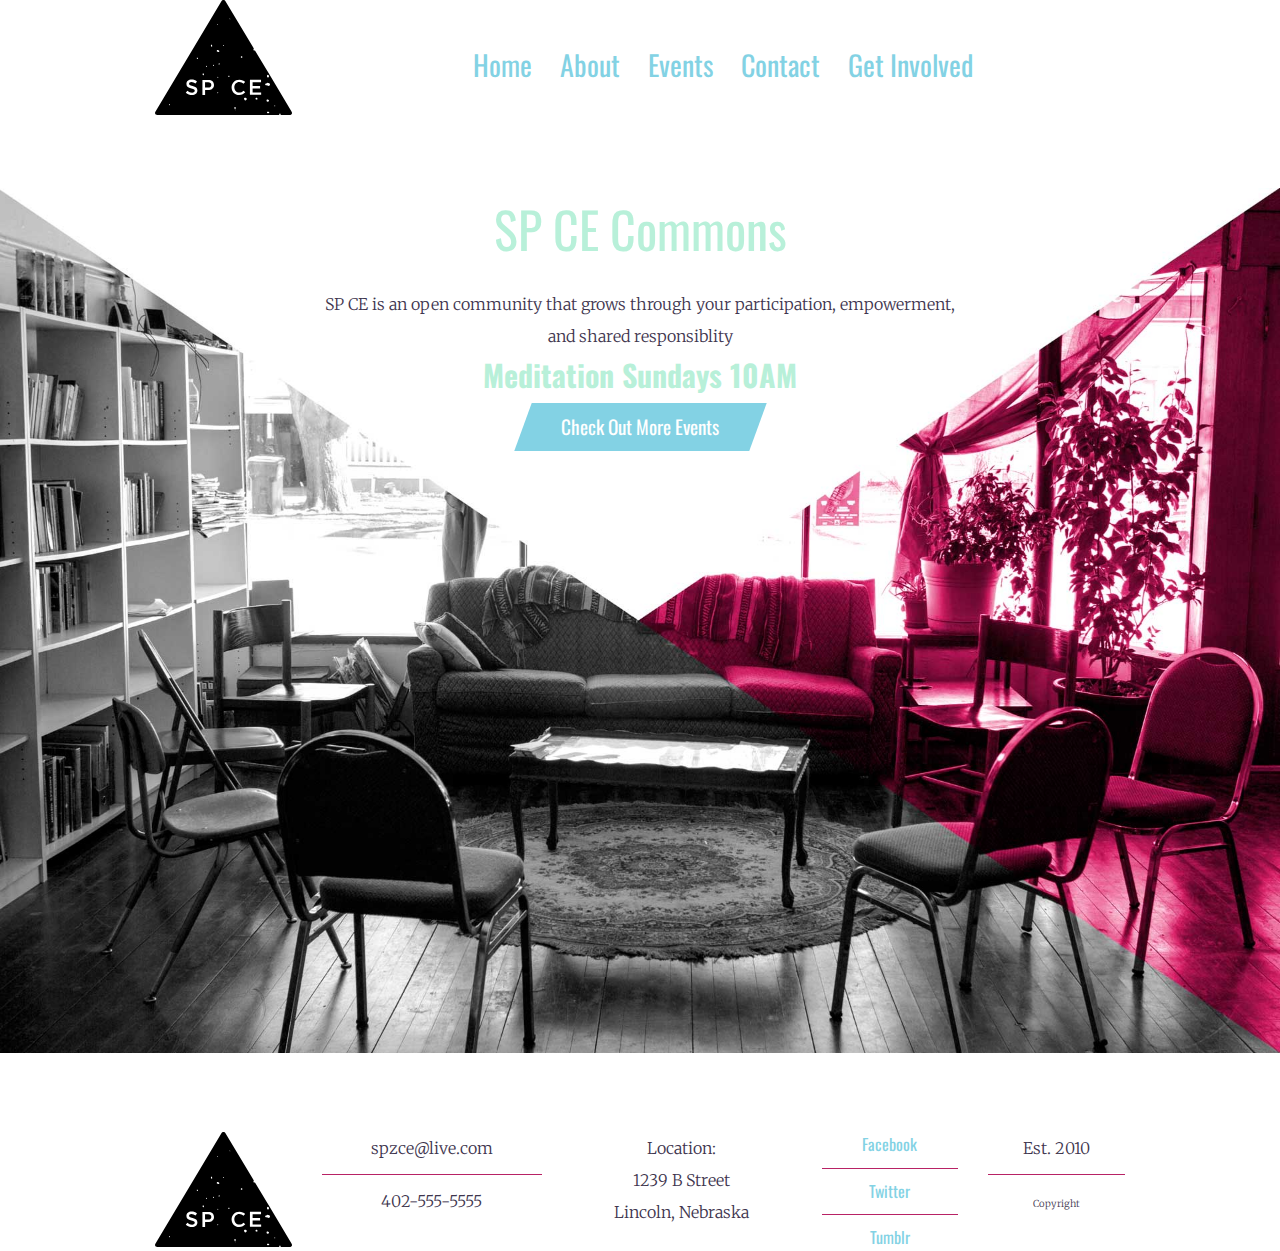
<file: index.html>
<!doctype html>
<html class="no-js" lang="en">
  <head>
    <meta charset="utf-8" />
    <meta name="viewport" content="width=device-width, initial-scale=1.0" />
    <title>SP CE Commons</title>
    <link rel="stylesheet" type="text/css" href="css/foundation.css">
    <link rel="stylesheet" type="text/css" href="css/main.css">
    <script src="foundation-5.5.1/js/vendor/modernizr.js"></script>
  </head>
  <body>
    <header>
      <div class="row">
        <div class="large-2 columns large-center columns small-center columns text-center">
          <img class="logo" src="img/spce-logo.svg" alt="sp ce commons logo">
        </div>
        <div class="large-10 columns large-center columns small-center columns text-center">
          <nav>
            <ul>
              <li><a href="index.html">Home</a></li>
              <li><a href="about.html">About</a></li>
              <li><a href="events.html">Events</a></li>
              <li><a href="contact.html">Contact</a></li>
              <li><a href="https://docs.google.com/forms/d/11FaId1BS6BPkWHodJkAYtCxLJXJjrKUio7VkaXK23r0/edit#">Get Involved</a></li>
            </ul>
          </nav>
        </div>
      </div>
    </header>
    <div class="hero-space">
      <div class="index-content">
        <div class="row">
          <div class="large-6 large-centered columns text-center">
            <h1>SP CE Commons</h1>
          </div>
        </div>
        <div class="row">
          <div class="large-8 medium-8 columns large-centered text-center medium-centered">
            <p class="call-out">SP CE is an open community that grows through your participation, empowerment, and shared responsiblity</p>
          </div>
        </div>
        <div class="row">
          <div class="large-6 large-centered columns text-center">
            <h2 class="head-call-out">Meditation Sundays 10AM</h2>
          </div>
        </div>
        <div class="row">
          <div class="large-4 small-12 small-centered columns large-centered columns text-center">
            <a class="btn parallelogram" href="events.html">
            <span class="skew-fix">Check Out More Events</span></a>
          </div>
        </div>
      </div>
    </div>
    <footer>
      <div class="row">
        <div class="large-2 medium-2 columns hide-for-small-only">
          <img class="logo" src="img/spce-logo.svg" alt="sp ce commons logo">
        </div>
        <div class="large-3 medium-3 columns text-center">
          <p>spzce@live.com</p>
          <hr>
          <p>402-555-5555</p>
        </div>
        <div class="large-3 medium-3 columns text-center">
          <p>Location:</p>
          <p>1239 B Street</p>
          <p>Lincoln, Nebraska</p>
        </div>
        <div class="large-2 medium-2 columns">
          <ul>
            <li><a href="https://www.facebook.com/spZcecommons">Facebook</a></li>
          </ul>
          <hr>
          <ul>
            <li><a href="https://twitter.com/spZce">Twitter</a></li>
          </ul>
          <hr>
          <ul>
            <li><a href="http://spzce.tumblr.com/">Tumblr</a></li>
          </ul>
        </div>
        <div class="large-2 medium-2 columns text-center">
          <p>Est. 2010</p>
          <hr>
          <p><small>Copyright</small></p>
        </div>
      </div>
    </footer>
    <script src="foundation-5.5.1/js/vendor/jquery.js"></script>
    <script src="foundation-5.5.1/js/foundation.min.js"></script>
    <script>
      $(document).foundation();
    </script>
  </body>
</html>
</file>
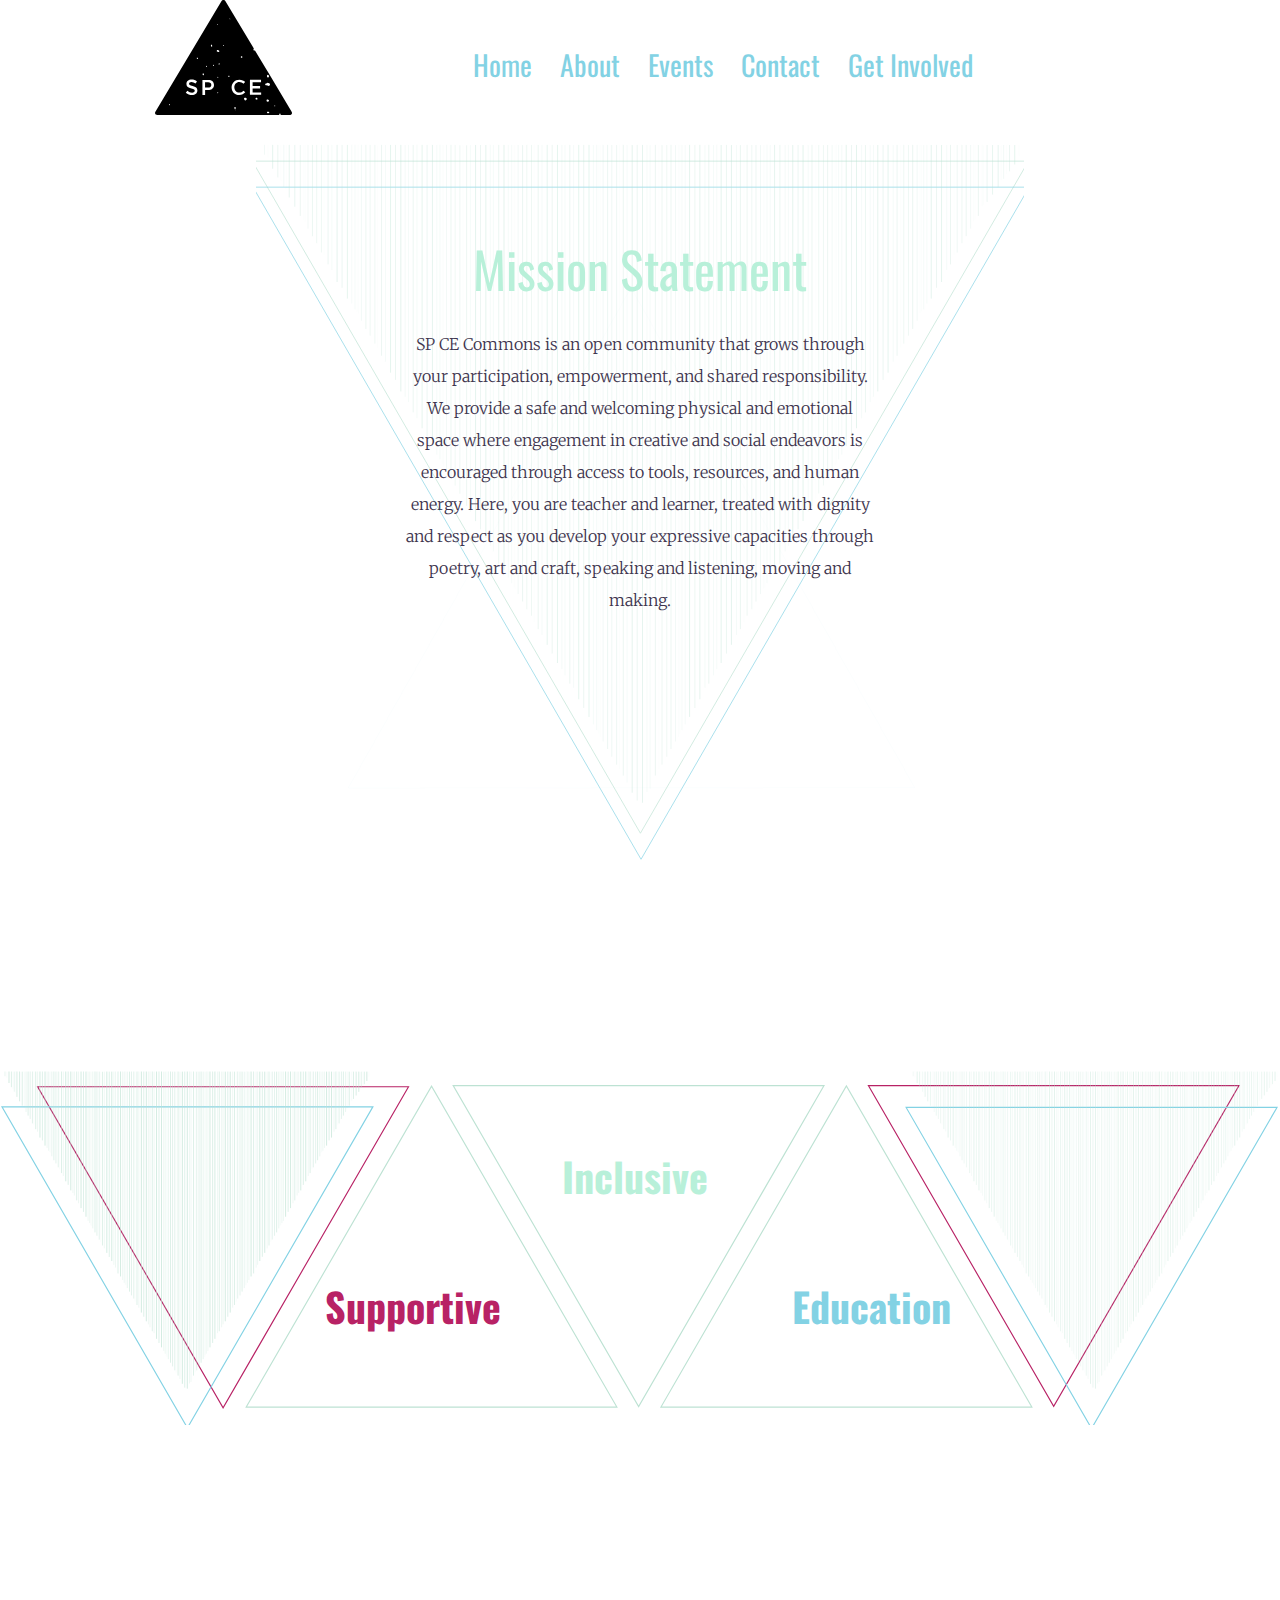
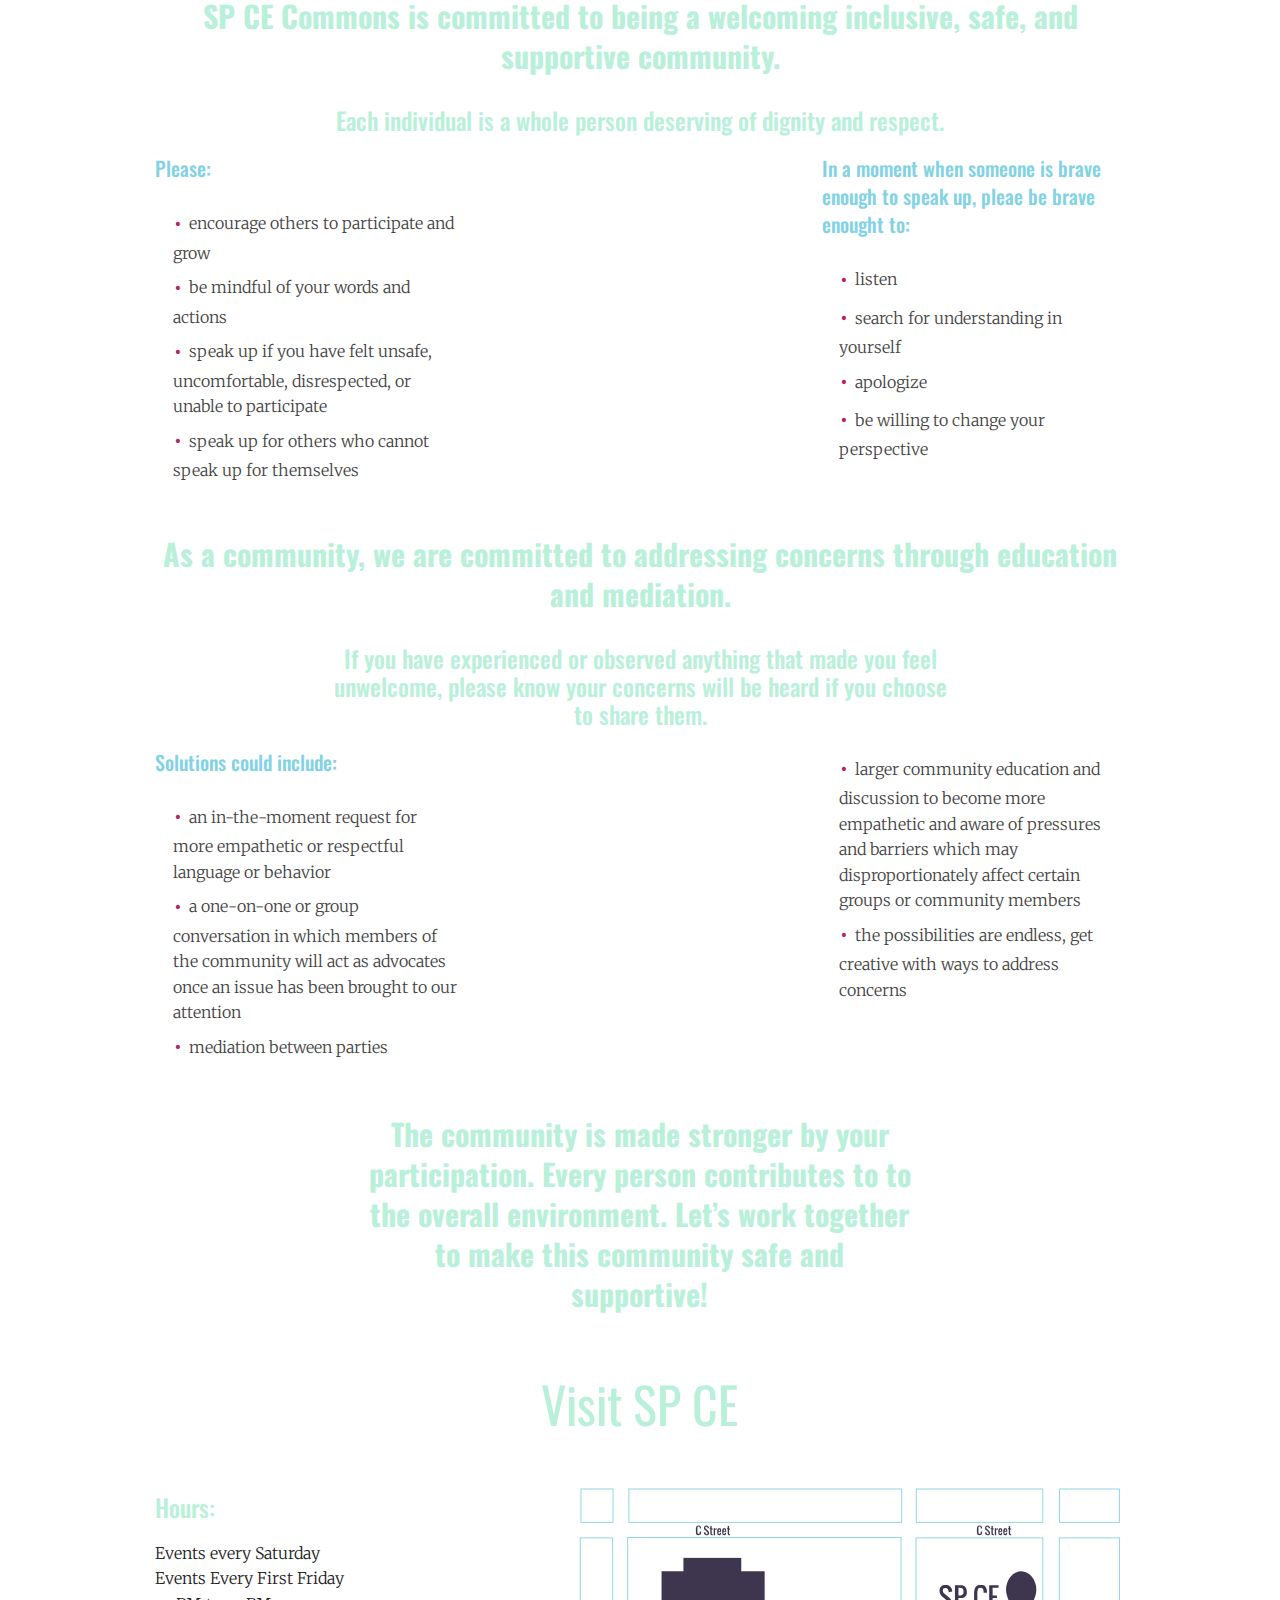
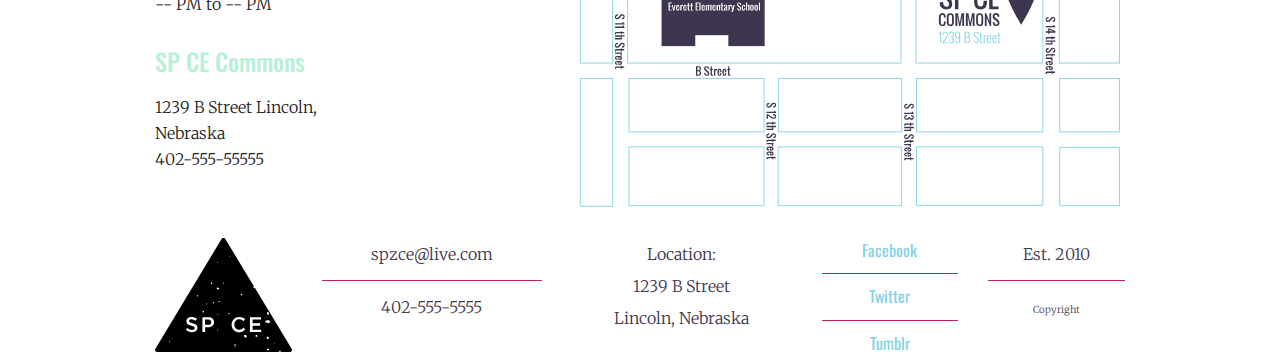
<file: about.html>
<!doctype html>
<html>
  <head>
    <meta charset="UTF-8">
    <title>About SP CE Commons</title>
    <link rel="stylesheet" type="text/css" href="css/foundation.css">
    <script src="foundation-5.5.1/js/vendor/modernizr.js"></script>
    <link rel="stylesheet" type="text/css" href="css/main.css">
  </head>
  
  
  <body>
    <header>
      <div class="row">
        <div class="large-2 columns large-center columns small-center columns text-center">
          <img class="logo" src="img/spce-logo.svg" alt="sp ce commons logo">
        </div>
        <div class="large-10 columns large-center columns small-center columns text-center">
          <nav>
            <ul>
              <li><a href="index.html">Home</a></li>
              <li><a href="about.html">About</a></li>
              <li><a href="events.html">Events</a></li>
              <li><a href="contact.html">Contact</a></li>
              <li><a href="https://docs.google.com/forms/d/11FaId1BS6BPkWHodJkAYtCxLJXJjrKUio7VkaXK23r0/edit#">Get Involved</a></li>
            </ul>
          </nav>
        </div>
      </div>
    </header>
    
    
    <section class="about-spce">
    <div class="mission-statement">
      <div class="row">
        <div class="large-6 large-centered columns text-center">
          <h1>Mission Statement</h1>
        </div>
      </div>
      <div class="row">
        <div class="large-6 medium-8 large-centered medium-centered columns text-center">
          <p>SP CE Commons is an open community that grows through your participation, empowerment, and shared responsibility. We provide a safe and welcoming physical and emotional space where engagement in creative and social endeavors is encouraged through access to tools, resources, and human energy. Here, you are teacher and learner, treated with dignity and respect as you develop your expressive capacities through poetry, art and craft, speaking and listening, moving and making.</p>
        </div>
      </div>
    </div>
    <div class="keywords">
      <div class="row">
        <div class="large-2 medium-2 large-centered medium-centered columns">
          <div class="keyword-02">
            <p>Inclusive</p>
          </div>
        </div>
      </div>
      <div class="row">
        <div class="large-2 medium-2 columns">
          <div class="keyword-01">
            <p>Supportive</p>
          </div>
        </div>
        <div class="large-2 medium-2 columns">
          <div class="keyword-03">
            <p>Education</p>
          </div>
        </div>
      </div>
    </div>
    <div class="row">
      <div class="large-12 medium-12 medium-centered large-centered text-center columns">
        <span class="head-call-out">SP CE Commons is committed to being a welcoming inclusive, safe, and supportive community.</span>
      </div>
    </div>
    <div class="row">
      <div class="large-8 medium-8 medium-centered large-centered text-center columns">
        <p class="subhead-call-out">Each individual is a whole person deserving of dignity and respect.</p>
      </div>
    </div>
    <div class="row">
      <div class="large-4 medium-5 columns">
        <p class="list-head-call-out">Please:</p>
        <ul>
          <li>encourage others to participate and grow</li>
          <li>be mindful of your words and actions</li>
          <li>speak up if you have felt unsafe, uncomfortable, disrespected, or unable to participate</li>
          <li>speak up for others who cannot speak up for themselves</li>
        </ul>
      </div>
      <div class="large-4 medium-5 columns">
        <p class="list-head-call-out">In a moment when someone is brave enough to speak up, pleae be brave enought to:</p>
        <ul>
          <li>listen</li>
          <li>search for understanding in yourself</li>
          <li>apologize</li>
          <li>be willing to change your perspective</li>
        </ul>
      </div>
    </div>
    <div class="row">
      <div class="large-12 medium-12 medium-centered large-centered text-center columns">
        <span class="head-call-out">As a community, we are committed to addressing concerns through education and mediation.</span>
      </div>
    </div>
    <div class="row">
      <div class="large-8 medium-8 medium-centered large-centered text-center columns">
        <p class="subhead-call-out">If you have experienced or observed anything that made you feel unwelcome, please know your concerns will be heard if you choose to share them.</p>
      </div>
    </div>
    <div class="row">
      <div class="large-4 medium-5 columns">
        <p class="list-head-call-out">Solutions could include:</p>
        <ul>
          <li>an in-the-moment request for more empathetic or respectful language or behavior</li>
          <li>a one-on-one or group conversation in which members of the community will act as advocates once an issue has been brought to our attention</li>
          <li>mediation between parties</li>
        </ul>
      </div>
      <div class="large-4 medium-5 columns">
        <ul>
          <li>larger community education and discussion to become more empathetic and aware of pressures and barriers which may disproportionately affect certain groups or community members</li>
          <li>the possibilities are endless, get creative with ways to address concerns</li>
        </ul>
      </div>
    </div>
    <div class="row">
      <div class="large-7 medium-7 medium-centered large-centered text-center columns">
        <p class="head-call-out">The community is made stronger by your participation.  Every person contributes to to the overall environment. Let’s work together to make this community safe and supportive!</p>
      </div>
   	</div>
    </section>
    
    
    <section class="visit-spce">
      <div class="row">
        <div class="large-4 large-centered text-center columns">
          <h1>Visit SP CE</h1>
        </div>
      </div>
      <div class="row">
        <div class="large-3 medium-3 columns">
          <div class="spce-hours">
            <p class="subhead-call-out">Hours:</p>
            <ul>
              <li>Events every Saturday</li>
              <li>Events Every First Friday</li>
              <li> -- PM to -- PM</li>
            </ul>
          </div>
          <div class="spce-location">
            <p class="subhead-call-out">SP CE Commons</p>
            <ul>
              <li>1239 B Street Lincoln, Nebraska</li>
              <li>402-555-55555</li>
            </ul>
          </div>
        </div>
        <div class="large-7 medium-7 columns">
          <img src="img/spce-map.svg" alt="sp ce location map">
        </div>
      </div>
    </section>
    
    
    <footer>
      <div class="row">
        <div class="large-2 medium-2 columns hide-for-small-only">
          <img class="logo" src="img/spce-logo.svg" alt="sp ce commons logo">
        </div>
        <div class="large-3 medium-3 columns text-center">
          <p>spzce@live.com</p>
          <hr>
          <p>402-555-5555</p>
        </div>
        <div class="large-3 medium-3 columns text-center">
          <p>Location:</p>
          <p>1239 B Street</p>
          <p>Lincoln, Nebraska</p>
        </div>
        <div class="large-2 medium-2 columns">
          <ul>
            <li><a href="https://www.facebook.com/spZcecommons">Facebook</a></li>
          </ul>
          <hr>
          <ul>
            <li><a href="https://twitter.com/spZce">Twitter</a></li>
          </ul>
          <hr>
          <ul>
            <li><a href="http://spzce.tumblr.com/">Tumblr</a></li>
          </ul>
        </div>
        <div class="large-2 medium-2 columns text-center">
          <p>Est. 2010</p>
          <hr>
          <p><small>Copyright</small></p>
        </div>
      </div>
    </footer>
    <script src="foundation-5.5.1/js/vendor/jquery.js"></script>
    <script src="foundation-5.5.1/js/foundation.min.js"></script>
    <script>
      $(document).foundation();
    </script>    
  </body>
</html>
</file>
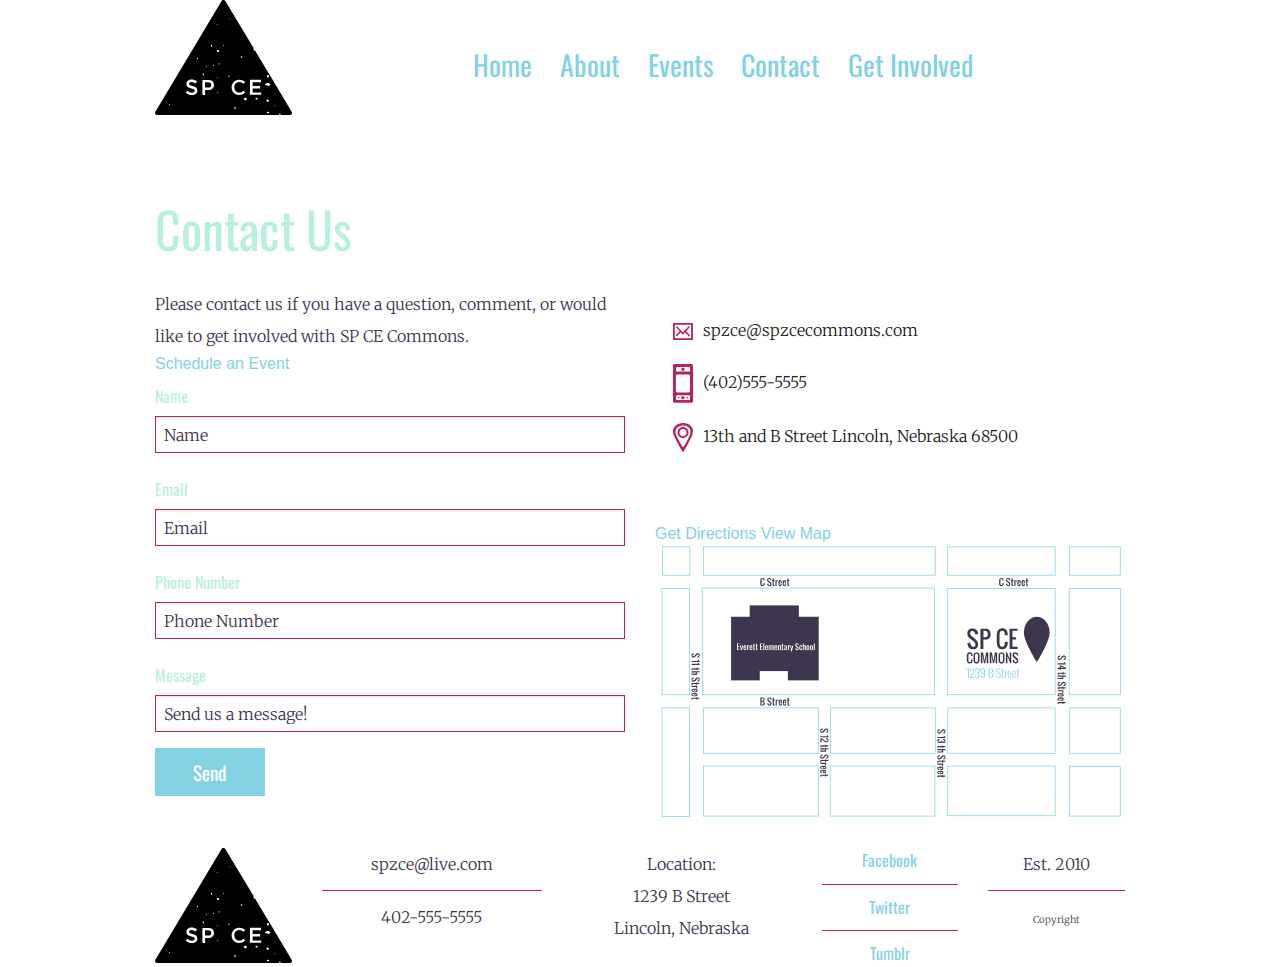
<file: contact.html>
<!doctype html>
<html>
  <head>
    <meta charset="UTF-8">
    <title>Contact SP CE Commons</title>
    <link rel="stylesheet" type="text/css" href="css/foundation.css">
    <link rel="stylesheet" type="text/css" href="css/main.css">
    <script src="foundation-5.5.1/js/vendor/modernizr.js"></script>
  </head>
  <body>
    <header>
      <div class="row">
        <div class="large-2 columns large-center columns small-center columns text-center">
          <img class="logo" src="img/spce-logo.svg" alt="sp ce commons logo">
        </div>
        <div class="large-10 columns large-center columns small-center columns text-center">
          <nav>
            <ul>
              <li><a href="index.html">Home</a></li>
              <li><a href="about.html">About</a></li>
              <li><a href="events.html">Events</a></li>
              <li><a href="contact.html">Contact</a></li>
              <li><a href="https://docs.google.com/forms/d/11FaId1BS6BPkWHodJkAYtCxLJXJjrKUio7VkaXK23r0/edit#">Get Involved</a></li>
            </ul>
          </nav>
        </div>
      </div>
    </header>
    <section class="contact-form">
      <div class="row">
        <div class="large-3 columns">
          <h1>Contact Us</h1>
        </div>
      </div>
      <div class="row">
        <div class="large-6 medium-6 columns">
          <p class="call-out">Please contact us if you have a question, comment, or would like to get involved with SP CE Commons.</p>
          <a href="https://docs.google.com/forms/d/11FaId1BS6BPkWHodJkAYtCxLJXJjrKUio7VkaXK23r0/edit#">Schedule an Event</a>
          <form>
            <label>Name</label>
            <input type="text" name="name" value="Name">
            <label>Email</label>
            <input type="text" name="email" value="Email">
            <label>Phone Number</label>
            <input type="text" name="phonenumber" value="Phone Number">
            <label>Message</label>
            <input type="text" name="message" value="Send us a message!">
            <input class="btn" type="submit" value="Send">
          </form>
        </div>
        <div class="large-6 medium-6 columns">
          <ul class="contact-information-list">
            <li><img src="img/spce-icons-email.svg" alt="email icon">spzce@spzcecommons.com</li>
            <li><img src="img/spce-icons-phone.svg" alt="phone icon">(402)555-5555</li>
            <li><img src="img/spce-icons-location.svg" alt="location icon">13th and B Street Lincoln, Nebraska 68500</li>
          </ul>
          <a href="">Get Directions</a>
          <a href="">View Map</a>
          <img src="img/spce-map.svg" alt="sp ce commons location map">
        </div>
      </div>
    </section>
    <footer>
      <div class="row">
        <div class="large-2 medium-2 columns hide-for-small-only">
          <img class="logo" src="img/spce-logo.svg" alt="sp ce commons logo">
        </div>
        <div class="large-3 medium-3 columns text-center">
          <p>spzce@live.com</p>
          <hr>
          <p>402-555-5555</p>
        </div>
        <div class="large-3 medium-3 columns text-center">
          <p>Location:</p>
          <p>1239 B Street</p>
          <p>Lincoln, Nebraska</p>
        </div>
        <div class="large-2 medium-2 columns">
          <ul>
            <li><a href="https://www.facebook.com/spZcecommons">Facebook</a></li>
          </ul>
          <hr>
          <ul>
            <li><a href="https://twitter.com/spZce">Twitter</a></li>
          </ul>
          <hr>
          <ul>
            <li><a href="http://spzce.tumblr.com/">Tumblr</a></li>
          </ul>
        </div>
        <div class="large-2 medium-2 columns text-center">
          <p>Est. 2010</p>
          <hr>
          <p><small>Copyright</small></p>
        </div>
      </div>
    </footer>
    <script src="foundation-5.5.1/js/vendor/jquery.js"></script>
    <script src="foundation-5.5.1/js/foundation.min.js"></script>
    <script>
      $(document).foundation();
    </script>
  </body>
</html>
</file>
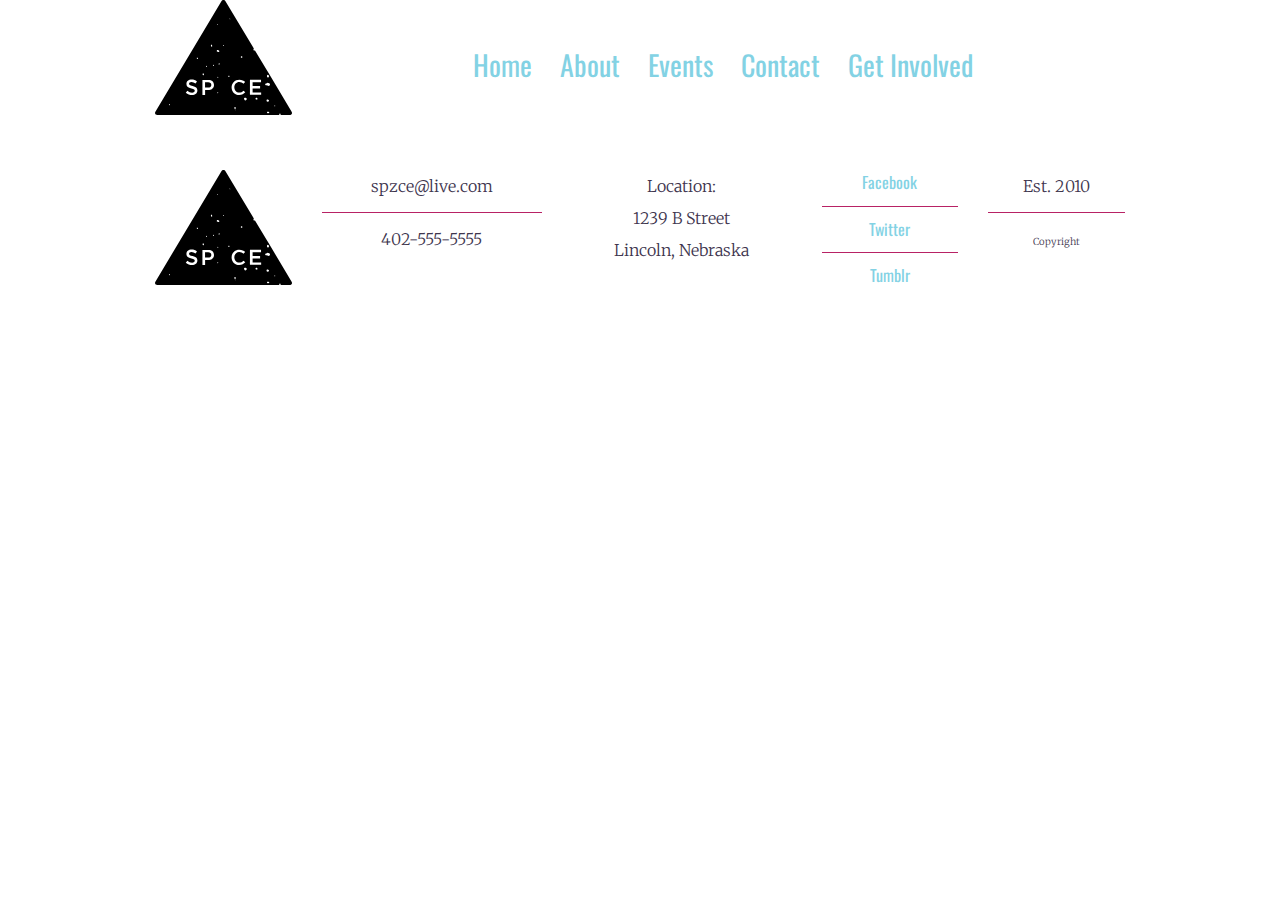
<file: events.html>
<!doctype html>
<html>
  <head>
    <meta charset="UTF-8">
    <title>SP CE Commons Events</title>
    <link rel="stylesheet" type="text/css" href="css/foundation.css">
    <link rel="stylesheet" type="text/css" href="css/main.css">
    <script src="foundation-5.5.1/js/vendor/modernizr.js"></script>
  </head>
  <body>
    <header>
      <div class="row">
        <div class="large-2 columns large-center columns small-center columns text-center">
          <img class="logo" src="img/spce-logo.svg" alt="sp ce commons logo">
        </div>
        <div class="large-10 columns large-center columns small-center columns text-center">
          <nav>
            <ul>
              <li><a href="index.html">Home</a></li>
              <li><a href="about.html">About</a></li>
              <li><a href="events.html">Events</a></li>
              <li><a href="contact.html">Contact</a></li>
              <li><a href="https://docs.google.com/forms/d/11FaId1BS6BPkWHodJkAYtCxLJXJjrKUio7VkaXK23r0/edit#">Get Involved</a></li>
            </ul>
          </nav>
        </div>
      </div>
    </header>
    
    <footer>
      <div class="row">
        <div class="large-2 medium-2 columns hide-for-small-only">
          <img class="logo" src="img/spce-logo.svg" alt="sp ce commons logo">
        </div>
        <div class="large-3 medium-3 columns text-center">
          <p>spzce@live.com</p>
          <hr>
          <p>402-555-5555</p>
        </div>
        <div class="large-3 medium-3 columns text-center">
          <p>Location:</p>
          <p>1239 B Street</p>
          <p>Lincoln, Nebraska</p>
        </div>
        <div class="large-2 medium-2 columns">
          <ul>
            <li><a href="https://www.facebook.com/spZcecommons">Facebook</a></li>
          </ul>
          <hr>
          <ul>
            <li><a href="https://twitter.com/spZce">Twitter</a></li>
          </ul>
          <hr>
          <ul>
            <li><a href="http://spzce.tumblr.com/">Tumblr</a></li>
          </ul>
        </div>
        <div class="large-2 medium-2 columns text-center">
          <p>Est. 2010</p>
          <hr>
          <p><small>Copyright</small></p>
        </div>
      </div>
    </footer>
    <script src="foundation-5.5.1/js/vendor/jquery.js"></script>
    <script src="foundation-5.5.1/js/foundation.min.js"></script>
    <script>
      $(document).foundation();
    </script>
  </body>
</html>
</file>
<file: css/main.css>
@charset "UTF-8";
/* CSS Document */

@import url(http://fonts.googleapis.com/css?family=Oswald:400,300,700);
@import url(http://fonts.googleapis.com/css?family=Oswald:400,300,700|Merriweather:400italic,400,900,300italic,300,700,700italic,900italic);

/*This is so the browser will know how to size the content, adjusts automatically keeps boxes within rows.*/
*, *:before, *:after {
	-webkit-box-sizing: border-box;
	-moz-box-sizing: border-box;
	box-sizing: border-box;
}

/*navigation items*/

nav {
	font-family: 'Oswald', sans-serif;
	font-weight: 400;
	padding-top: 40px;
}

nav li {
	font-family: 'Oswald', sans-serif;
	font-weight: 400;
	font-size: 28px;
	list-style-type: none;
	display: inline;
	padding: 12px;
}

nav ul {
	margin-left: 0;
}

/*This keeps the logo a consistant size*/
.logo {
	max-width: 200px;
}

/*headers*/
h1 {
	font-family: 'Oswald', sans-serif;
	font-weight: 400;
	font-size: 50px;
	color: #b8f0d9;
	margin-bottom: 25px;
}

/*background image for mission statement*/
.mission-statement {
	background-image: url(../img/background-mission-statement.svg);
	background-repeat: no-repeat;
	background-position: center;
	background-position: top;
	background-size: 60%;
	padding-top: 90px;
	padding-bottom: 450px;
	/*padding-top: 500px;*/
}

/*key words*/
.keywords {
	padding-top: 30px;
	padding-bottom: 200px;
	background-image: url(../img/background-safe-word.svg);
	background-repeat: no-repeat;
}

.keywords p {
	font-size: 40px;
	font-family: 'Oswald', sans-serif;
	font-weight: 700;
	color: #3e354e;
	padding-bottom: 50px;
}

/*key word supportive*/
.keyword-01 {
	float: left;
	padding-left: 170px;
}

.keyword-01 p {
	color: #b82265;
}

/*key word inclusive*/
.keyword-02 {
	float: left;
	padding-top: 40px;
}

.keyword-02 p {
	color: #b8f0d9;
	margin-left: -10px;
}

/*key word education*/
.keyword-03 {
	float: left;
	margin-left: -190px;
}

.keyword-03 p {
	color: #83d2e4;
	margin-left: -6px;
}

/*form items*/
label {
	font-family: 'Oswald', sans-serif;
	font-weight: 400;
	font-size: 16px;
	color: #b8f0d9;
	cursor: pointer;
	display: block;
	line-height: 2.5;
	margin-bottom: 0;
}

.contact-form {
	padding-top: 50px;
}

.contact-form ul {
	list-style: none;
}

input[type="text"], input[type="password"], input[type="date"], input[type="datetime"], input[type="datetime-local"], input[type="month"], input[type="week"], input[type="email"], input[type="number"], input[type="search"], input[type="tel"], input[type="time"], input[type="url"], input[type="color"], textarea {
	-webkit-appearance: none;
	background-color: #FFFFFF;
	font-family: 'Merriweather', serif;
	font-weight: 300;
	font-size: 16px;
	color:#3e354e;
 	border-style: solid;
	border-width: 1px;
	border-color: #b82265;
	box-shadow: inset 0 1px 2px rgba(0, 0, 0, 0.1);
	display: block;
	margin: 0 0 1rem 0;
	padding: 0.5rem;
	height: 2.3125rem;
	width: 100%;
	-webkit-box-sizing: border-box;
	-moz-box-sizing: border-box;
	box-sizing: border-box;
	transition: all 0.15s linear;
}

/*home page background image*/
.hero-space {
	background: url(../img/spce-hero-home.jpg);
	width: 100%;
	height: 962px;
	background-size: 100%;
	background-position: center;
	background-repeat: no-repeat;
}

.index-content {
	padding-top: 50px;
}

.visit-spce {
	padding-top: 50px;
}

.visit-spce img{
	padding-top: 25px;
}

/*paragraph styles*/
p {
	font-family: 'Merriweather', serif;
	font-weight: 300;
	font-size: 16px;
	line-height: 200%;
	color:#3e354e;
	margin-bottom: 0px;
}

.spce-subtitle {
	margin-top: 25px;
	margin-bottom: 25px;
}

/*list styles*/
ul {
	font-family: 'Merriweather', serif;
	font-weight: 300;
	list-style-type: square;
	padding-bottom: 30px;
}

.visit-spce ul {
	list-style: none;
	padding: 0;
	margin: 0;
}

.head-call-out {
	font-family: 'Oswald', sans-serif;
	font-weight: 700;
	color: #b8f0d9;
	font-size: 30px;
	line-height: 40px;
}

.subhead-call-out {
	font-family: 'Oswald', sans-serif;
	font-weight: 500;
	color: #b8f0d9;
	font-size: 24px;
	line-height: 28px;
	padding-top: 30px;
	padding-bottom: 20px;
}

.list-head-call-out {
	font-family: 'Oswald', sans-serif;
	font-weight: 500;
	color: #83d2e4;
	font-size: 20px;
	line-height: 28px;
	padding-bottom: 20px;
}

.call-out span {
	font-size: 150%;
}

.call-out p {
	font-size: 100%;
}

/* Bullet Styles */
.about-spce ul li {
	color:#444; /* set color of list item to a dark gray */
	list-style:none; /* if you’re not already using a reset */
}

.about-spce ul li:before {
	color:#B72265; /* set color to red */
	content:"\2022"; /* /2022 is the numerical unicode for &bull; */
	font-size:1.5em; /* set the font-size of the bullet if necessary. Make sure to use em or %*/
	padding-right:.25em; /* give the bullet some padding from the text Make sure to use em*/
	position:relative;
	top:.1em; /* set the vertical position of the bullet if necessary. Make sure to use em or % */
}

/*Link hovers*/
a {
	color: #83d2e4;
}

a:hover, a:focus {
	color: #b82265;
}

nav a {
	line-height: 50px;
}

/* parallel button start*/
.btn {
	font-family: 'Oswald', sans-serif;
	font-weight: 400;
	border: none;
	background-color: #83d2e4;
	color: white;
	font-size:1.2em;
	padding:.5em 2em;
	text-decoration:none;
	position: relative;
	display: inline-block;
	overflow: hidden;
}

.btn:after {
	content: '';
	width: 0;
	height: 0;
	-webkit-transform: rotate(360deg);
	border-style: solid;
	border-width: 0 0 0 0;
	border-color: white transparent transparent transparent;
	position: absolute;
	top: 0;
	left: 0;
}

.btn:hover {
	color: #83d2e4;
	border-style: solid;
}

.btn:hover:after {
	border-width: 330px 330px 0 0;
}

.parallelogram{
	transform: skew(-20deg);
  
}

.skew-fix{
	display:inline-block;
	transform: skew(20deg);
}

html *,
html *:before,
html *:after {
	box-sizing: border-box;
	-webkit-transition: 0.5s;
	transition: 0.5s;
}

html i, html em,
html b, html strong,
html span {
	-webkit-transition: none;
	transition: none;
}

*:before,
*:after {
	z-index: -1;
}
/*parallel button end*/

/*contact information list*/
.contact-information-list img {
	width: 20px;
	margin-right: 10px;
	margin-left: 0px;
}

.contact-information-list {
	padding-top: 30px;
}

.contact-information-list li {
	padding-bottom: 20px;
}


/*footer items*/


footer {
	margin: 30px 0px 10px 0px;
}

footer li {
	font-size: 100%;
	text-align: center;
	list-style-type: none;
	font-family: 'Oswald', sans-serif;
	font-weight: 400;
}

footer ul {
	padding: 0;
	margin: 0;
}

footer p {
	margin: 0;
}

hr {
	width: 100%;
	height: 1px;
	background-color: #b82265;
	color: #b82265;
	border: 0 none;
	margin-left: auto;
	margin-right: auto;
	margin-top: 10px;
	margin-bottom: 10px;
}

/* Define mobile styles */

@media only screen and (max-width: 40em) { 

.hero-space {
	height: 410px;
	background-position: 0 475px;
	background-image: none;
}

p {
	font-size: 85%;
}

li {
	font-size: 12px;
	line-height: 18px;
}

.head-call-out {
	font-size: 20px;
	line-height: 28px;
	padding-top: 20px;
}

.subhead-call-out {
	font-size: 20px;
	font-weight: 500;
}

.list-head-call-out {
	text-align: center;
}

/*background image for mission statement*/
.mission-statement {
	background-image: none;
	background-repeat: no-repeat;
	background-position: center;
	background-position: top;
	background-size: 60%;
	padding-top: 90px;
	padding-bottom: 100px;
}

.keywords {
	display: none;
	padding-top: 30px;
	padding-bottom: 0px;
	background-image: url(../img/background-safe-word.svg);
}

} /* max-width 640px, mobile-only styles, use when QAing mobile issues */

@media only screen and (min-width: 40.063em) and (max-width: 64em) {
	
.hero-space {
	height: 700px;
	background-position: 0 175px;
}

/*background image for mission statement*/
.mission-statement {
	background-image: url(../img/background-mission-statement.svg);
	background-repeat: no-repeat;
	background-position: center;
	background-position: top;
	background-size: 60%;
	padding-top: 90px;
	padding-bottom: 250px;
}

.keywords {
	display: none;
	padding-top: 30px;
	padding-bottom: 0px;
	background-image: url(../img/background-safe-word.svg);
}
	
} /* min-width 641px and max-width 1024px, use when QAing tablet-only issues */
</file>
